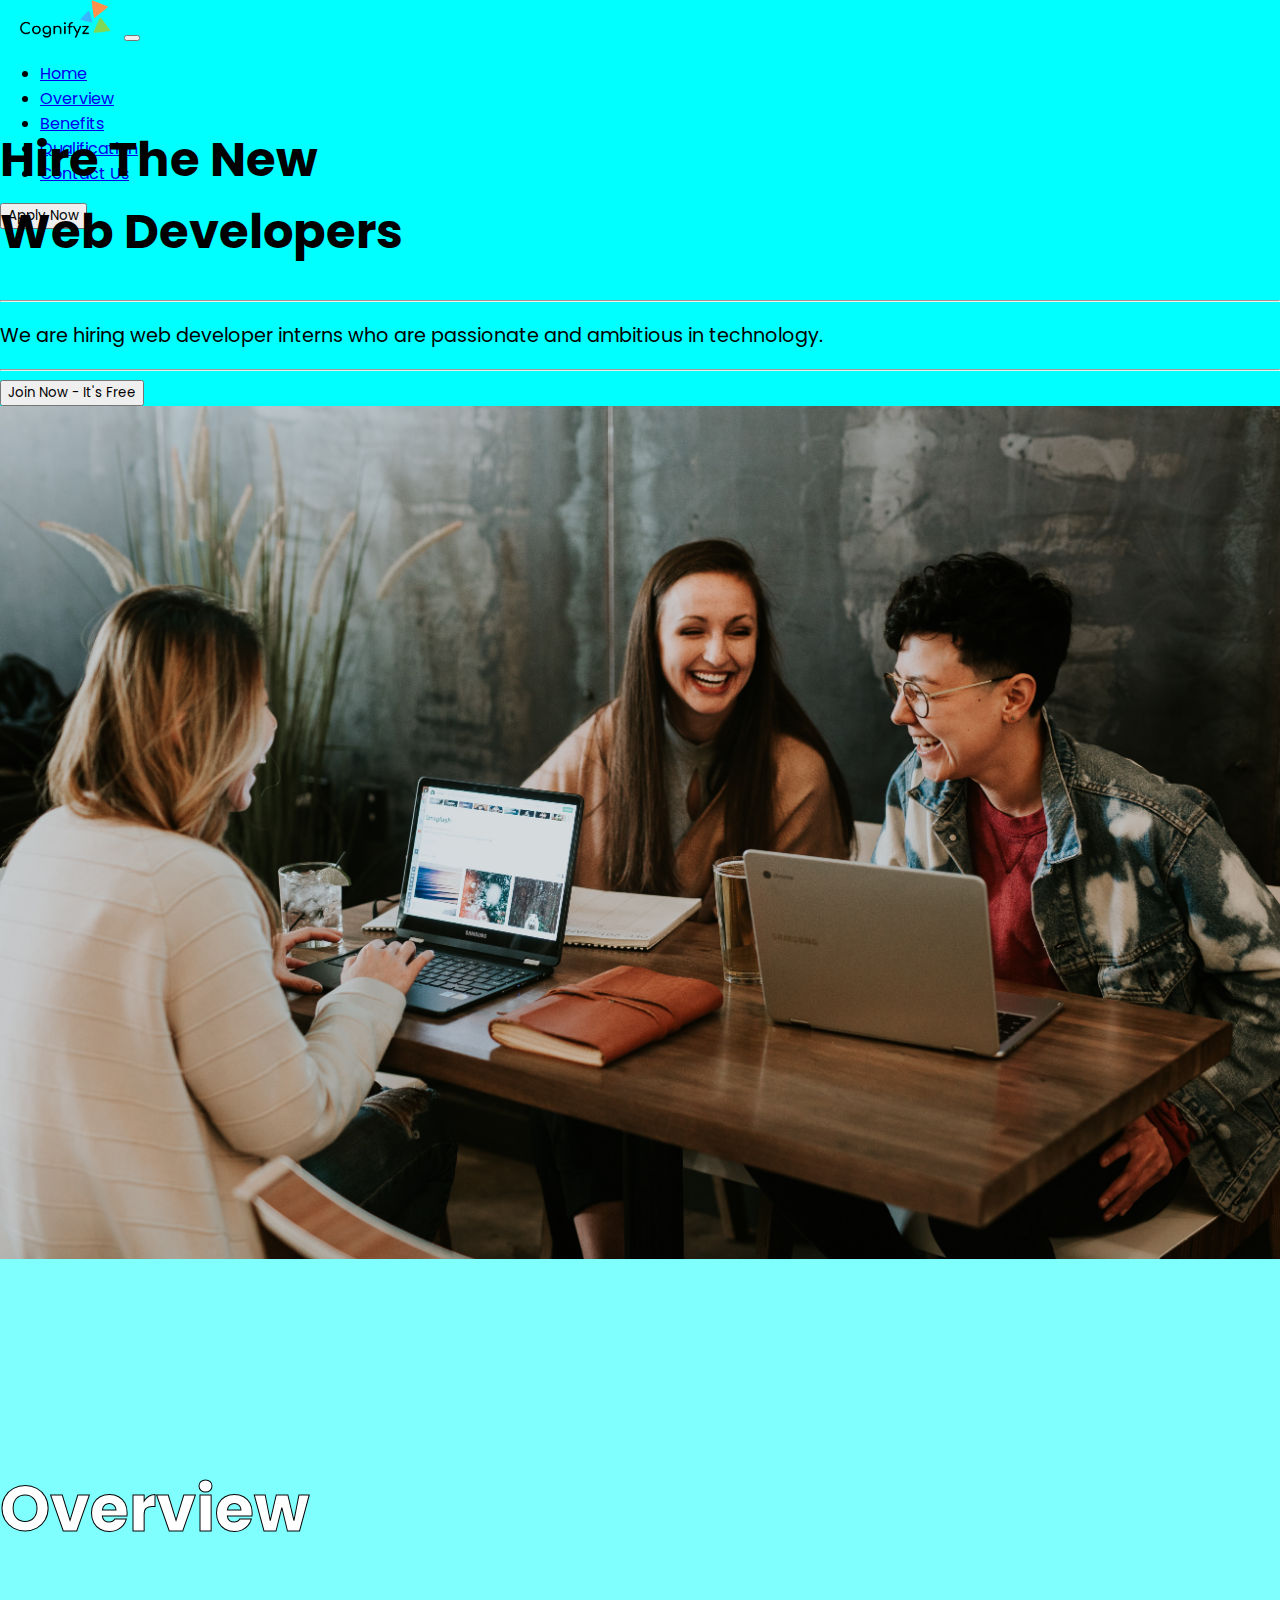
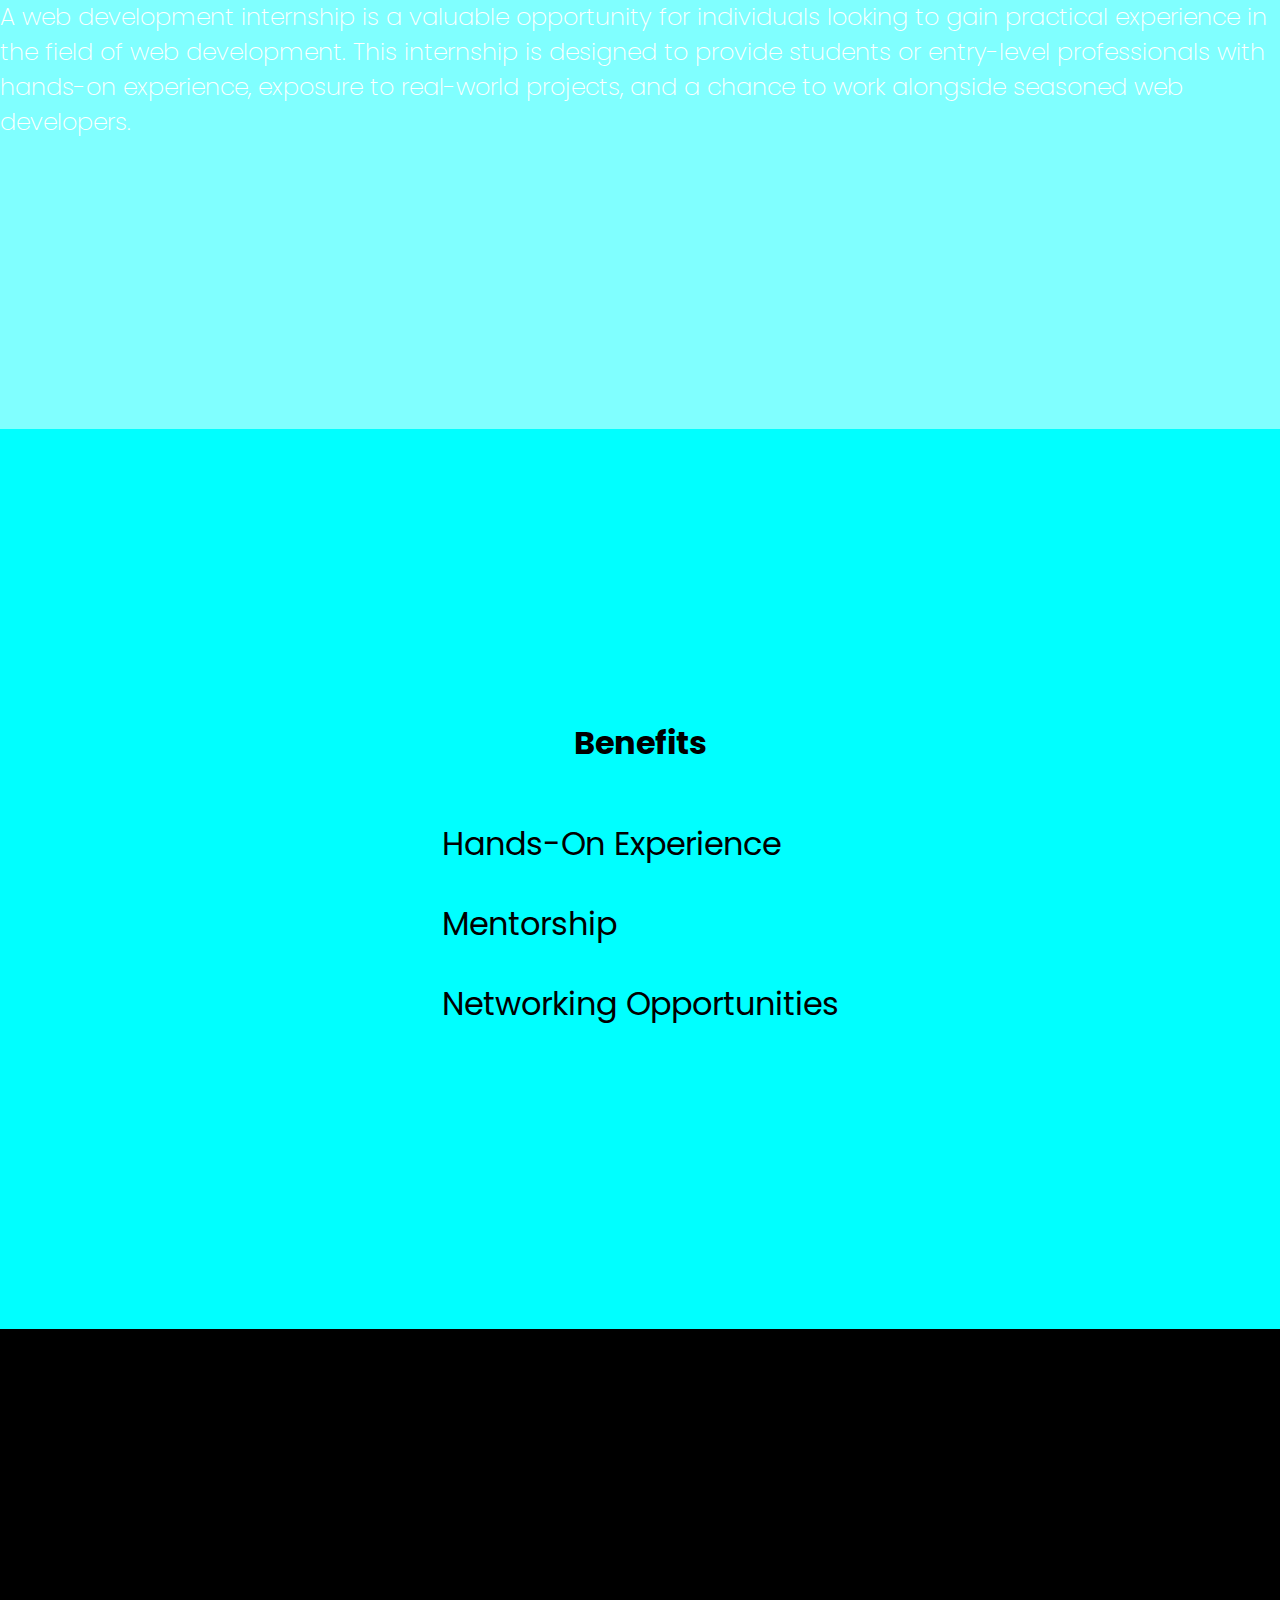
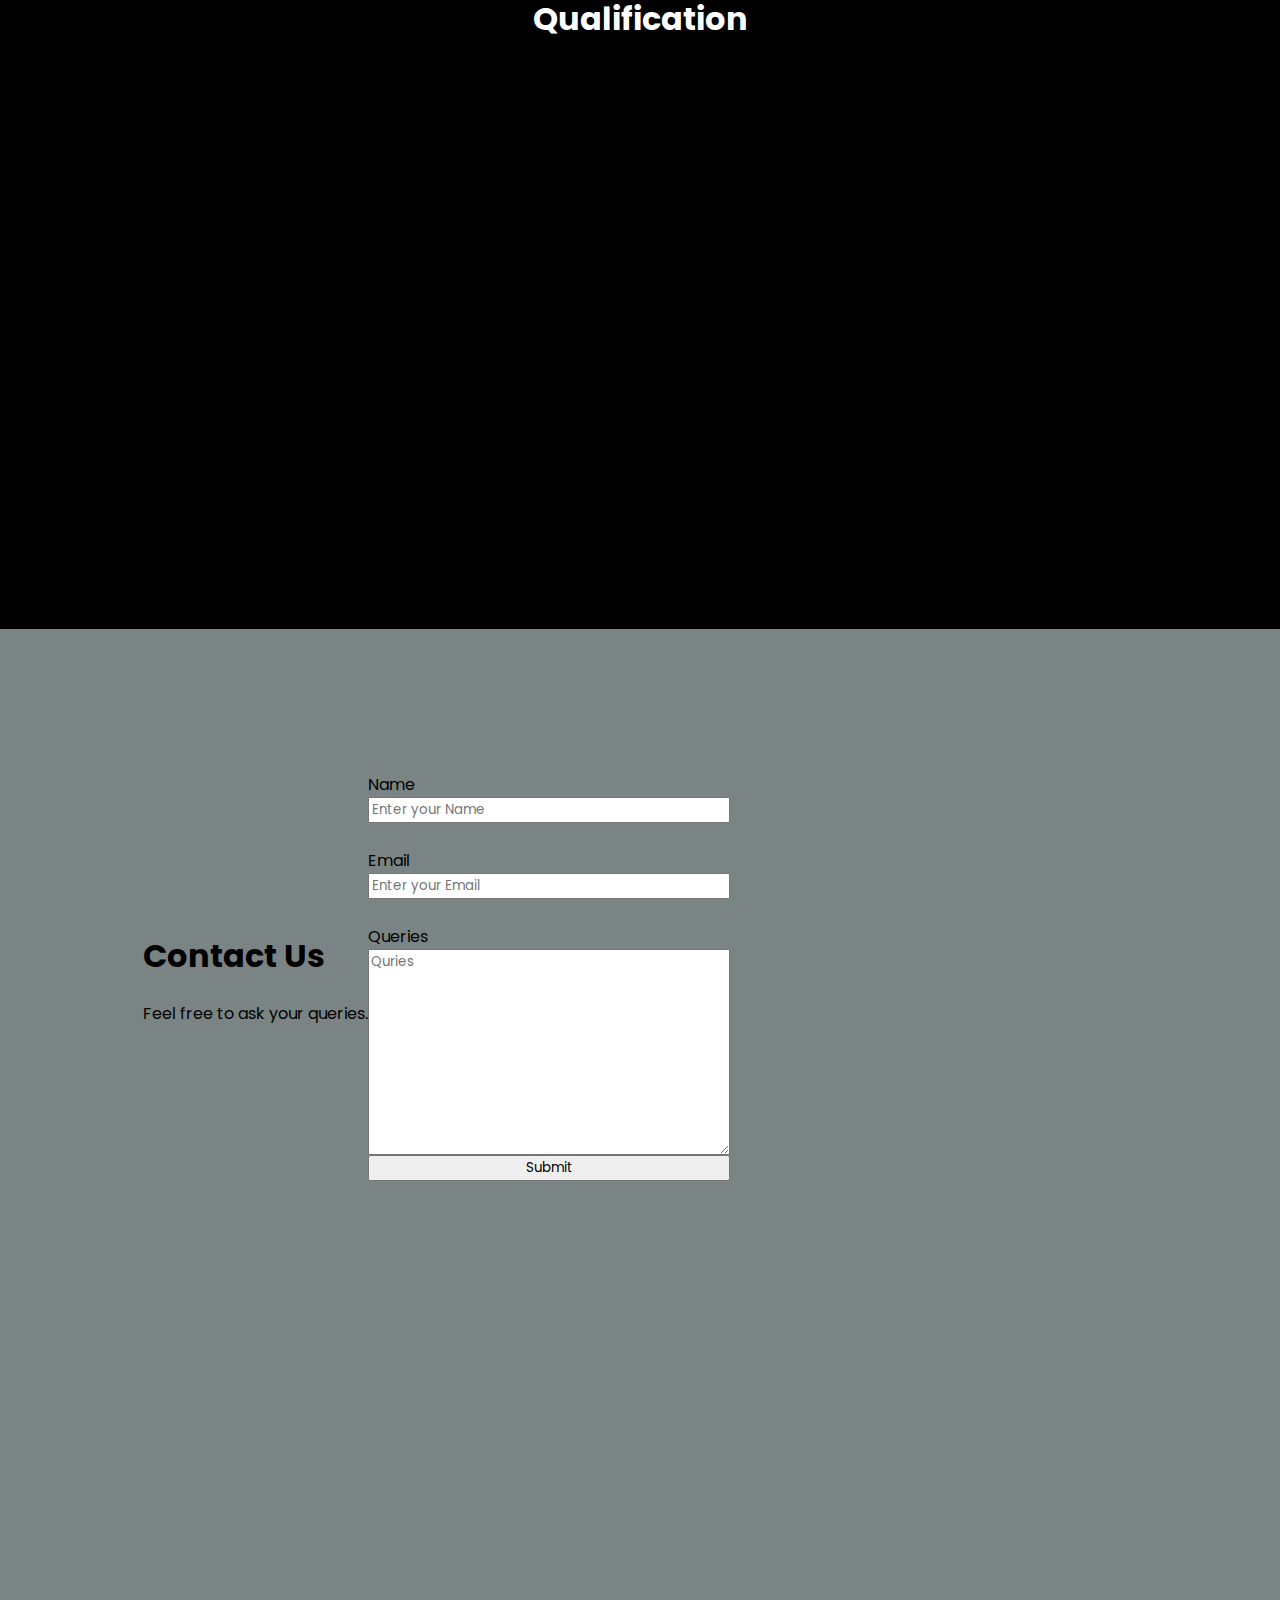
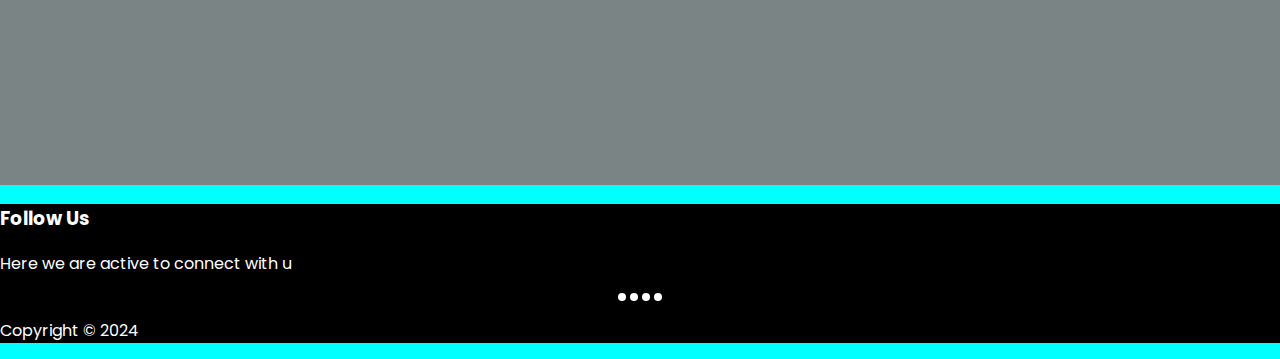
<file: Task-2/index.html>
<!DOCTYPE html>
<html lang="en">
<head>
    <meta charset="UTF-8">
    <meta name="viewport" content="width=device-width, initial-scale=1.0">
    <title>Internship</title>
    <link rel="stylesheet" href="style.css">
    <link rel="stylesheet" href="https://cdnjs.cloudflare.com/ajax/libs/font-awesome/6.4.2/css/all.min.css" integrity="sha512-z3gLpd7yknf1YoNbCzqRKc4qyor8gaKU1qmn+CShxbuBusANI9QpRohGBreCFkKxLhei6S9CQXFEbbKuqLg0DA==" crossorigin="anonymous" referrerpolicy="no-referrer" />
    <link href="https://cdn.jsdelivr.net/npm/bootstrap@5.0.2/dist/css/bootstrap.min.css" rel="stylesheet" integrity="sha384-EVSTQN3/azprG1Anm3QDgpJLIm9Nao0Yz1ztcQTwFspd3yD65VohhpuuCOmLASjC" crossorigin="anonymous">
</head>
<body>
    <header>
        <nav class="navbar sticky-top navbar-expand-lg  navbar-black bg-black ">
            <div class="container-fluid">
              <a class="navbar-brand" href="#"><img src="cognilogo.png" alt="" width="120rem"></a>
              <button class="navbar-toggler" type="button" data-bs-toggle="collapse" data-bs-target="#navbarNav" aria-controls="navbarNav" aria-expanded="false" aria-label="Toggle navigation">
                <span class="navbar-toggler-icon"></span>
              </button>
              <div class="collapse navbar-collapse" id="navbarNav">
                <ul class="navbar-nav mx-auto">
                  <li class="nav-item">
                    <a class="nav-link active" aria-current="page" href="#">Home</a>
                  </li>
                  <li class="nav-item">
                    <a class="nav-link" href="#overview">Overview</a>
                  </li>
                  <li class="nav-item">
                    <a class="nav-link" href="#Benefits">Benefits</a>
                  </li>
                  <li class="nav-item">
                    <a class="nav-link" href="#Qualification">Qualification</a>
                  </li>
                  <li class="nav-item">
                    <a class="nav-link" href="#Contact">Contact Us</a>
                  </li>
                  
                </ul>
                <button class="btn btn-primary ">Apply Now</button>
              </div>
            </div>
          </nav>
    </header>
    
    
  <main class="container" class="sec">
    <div class="row justify-content-center align-items-center my-auto">
        <div class="col-lg-6 col-md-6 col-sm-12 responsive-content text-center">
            <h1 class="Top-Title text-center">Hire The New <br>Web Developers</h1>
            <hr>
            <p class="Top-content">We are hiring web developer interns who are passionate and ambitious in technology.</p>
            <hr>
            <button class="btn btn-dark p-2">Join Now - It's Free</button>
        </div>
        <div class="col-lg-6 col-md-6 col-sm-12 responsive-content text-center py-1">
            <img src="home-img.jpg" alt="" width="100%" height="100%" class="main-img">
        </div>
    </div>
    <!-- <i class="fa-solid fa-down" style="color: #f5c000;"></i> -->

</main>

    <section id="overview" class="sec">
      
      <div class="row justify-content-between gap-2">
        <h1 class="text-center overview-title">Overview</h1>
        <div class="text-center px-5 overview-body">A web development internship is a valuable opportunity for individuals looking to gain practical experience in the field of web development. This internship is designed to provide students or entry-level professionals with hands-on experience, exposure to real-world projects, and a chance to work alongside seasoned web developers. </div>
      </div>
    </section>
    <section id="Benefits" class="sec">
      <h1 class=" text-center Benefits-title">Benefits</h1>
      <div class="row justify-content-center gap-2 mx-1">
        <div class="col text-center bg-light p-5 Benefits-content" >
          <i class="fa-solid fa-brain" style="color: #f5c000;"></i>
          <p>Hands-On Experience</p>
        </div>
        <div class="col  text-center bg-light p-5 Benefits-content">
          <i class="fa-solid fa-handshake" style="color: #f5c000;"></i>
          <p>Mentorship</p>
        </div>
        <div class="col text-center bg-light p-5 Benefits-content">
          <i class="fa-solid fa-people-group" style="color: #f5c000;"></i>
          <p>Networking Opportunities</p>
        </div>
      </div>
    </section>
    <section id="Qualification" class="sec qual">
      <h1 class=" text-center Qualification-title">Qualification</h1>
      <div class="row    Qualification-body">
        <div class="col text-center bg-light p-5  m-1 Benefits-content" >
          <i class="fa-solid fa-brain" style="color: #f5c000;"></i>
          <p >Bachelor degree <br>related to computer science</p>
        </div>
        <div class="col text-center bg-light p-5  m-1 Benefits-content">
          <i class="fa-solid fa-handshake" style="color: #f5c000;"></i>
          <p>Effective in Communication</p>
        </div>
        <div class="col text-center bg-light p-5   m-1  Benefits-content ">
          <i class="fa-solid fa-people-group" style="color: #f5c000;"></i>
          <p class="my-4">Team Work</p>
        </div>
      </div>
    </section>
    <section id="Contact " class="contact-block">
      <div class=" con ">
        <div class="col ">
          <h1>Contact Us</h1>
          <p>Feel free to ask your queries.</p>
        </div>
        <div class="bg-dark col text-light form-div">
          <form action="" class="bg-dark p-2">
            <label for="name">Name</label>
            <input type="text" name="" id="name" placeholder="Enter your Name"><br>
            <label for="Email">Email</label>
            <input type="Email" name="" id="Email" placeholder="Enter your Email"><br>
            <label for="queries">Queries</label>
            <textarea name="queries" id="" cols="30" rows="10"  placeholder="Quries"></textarea>
            <button class="btn btn-light text-center m-2">Submit</button>
          </form>
        </div>
      </div>
    </section>
    <footer class="py-5 text-center ">
      
      
      <h3>Follow Us</h3>
      <p>Here we are active to connect with u</p>
      <div class=" follow-icon">
        <div class="coli">
          <i class="fa-brands fa-square-instagram fa-2xl" style="color: #f00f5e; width: 3rem;"></i>
        </div>
        <div class="coli">
          <i class="fa-brands fa-whatsapp fa-2xl" style="color: #0ff047; width: 3rem;"></i>
        </div>
        <div class="coli">
          <i class="fa-brands fa-facebook fa-2xl" style="color: #250ff0; width: 3rem;"></i>
        </div>
        <div class="coli">
          <i class="fa-brands fa-linkedin fa-2xl" style="color: #250ff0;width: 3rem;"></i>
        </div>
      </div>
      <p class="pt-5">Copyright &#169 2024</p>
    </footer>
    
    <script src="https://cdn.jsdelivr.net/npm/bootstrap@5.0.2/dist/js/bootstrap.bundle.min.js" integrity="sha384-MrcW6ZMFYlzcLA8Nl+NtUVF0sA7MsXsP1UyJoMp4YLEuNSfAP+JcXn/tWtIaxVXM" crossorigin="anonymous"></script>
</body>
</html>
</file>
<file: Task-2/style.css>
@import url('https://fonts.googleapis.com/css2?family=Poppins:ital,wght@0,100;0,200;0,300;0,400;0,500;0,600;0,700;0,800;0,900;1,100;1,200;1,300;1,400;1,500;1,600;1,700;1,800;1,900&family=Work+Sans:ital,wght@0,100;0,200;0,500;0,700;1,700&display=swap');
*{
    font-family: 'Poppins';
    
}
body{
    padding: 0;
    margin: 0;
    overflow-x: hidden;
    background-color:aqua;
}
.Top-Title{
    
    font-size: 3rem;
    font-weight:700;
    color:#000;

}

/* main,section{
    width: 100%;
    height: 100vh;
    
    justify-content: center;
    align-items: center;
} */
main,.sec{
   
    justify-content: center;
    align-items: center;
    display: flex;
    flex-direction: column;
}
section,main{
    width: 100%;
    height: 100vh;
}
.con{
    display: flex;
    align-items: center;
    padding: 15px;
    
   
}
.con>h1{
    color: #fc0303c7;
}
#overview{
    background-image: url(overview.jpg);
    background-position: center;
    background-attachment: fixed;
    background-color: rgba(255, 255, 255, 0.5); 
    
    
}
.form-div{
    border-radius: 10px;
}
.overview-title{
    font-size: 4rem;
    color: #fff;
    font-weight: 700;
    -webkit-text-fill-color: white;
    -webkit-text-stroke-width: 1px;
    -webkit-text-stroke-color: black;
    font-family: 'Poppins';
    
}
.overview-body{
    font-size: 1.5rem;
    color: #fff;
    font-weight: 200;
    font-family: 'Poppins';
}
.Top-content{
    font-size: 1.2rem;
}
.Benefits-content{
    border-radius: 10px;
   
    
}
.Benefits-content p,.Benefits-content i{
    font-size: 2rem;
}
.qual{
    background-color: #000;
    
}
.qual>h1{
    color: #fff;
}
.qual>p{
    color: #000;
}
.Qualification-body{
    width: 100%;
}
.contact-block{
    background-image: url(office.jpg) ;
    background-position: center;
    background-attachment: fixed;
    color: #000000;
    background-color: rgba(245, 9, 9, 0.5); 
    padding: 10%;

}
form{
    display: flex;
    flex-direction: column;
    border-radius: 30px;
}
footer{
    background-color: #000;
    color: #fff;
}
.follow-icon{
   
    width: 100%;
    display: flex;
    justify-content: center;
    align-items: center;
    


}
.coli{
    background-color: #fff;
    border-radius: 5px;
    text-align: center;
    margin: 1px 2px;
    padding: 4px 4px;
}
@media screen and (max-width:900px) {
    .Top-Title{
    
        font-size: 1.5rem;
        
    
    }
    .Top-content{
        font-size: 0.8rem;
    }
    .overview-title{
        font-size: 2rem;
        color: #fff;
        font-weight: 700;
        -webkit-text-fill-color: white;
        -webkit-text-stroke-width: 1px;
        -webkit-text-stroke-color: black;
        font-family: 'Poppins';
        
    }
    .overview-body{
        font-size: 0.8rem;
        color: #fff;
        font-weight: 200;
        font-family: 'Poppins';
    }
    .Benefits-title{
        font-size: 1.5rem;
    }
    .Benefits-content p,.Benefits-content i{
        font-size: 1rem;
    }
    .main-img{
        width: 80%;
        height: 80%;
    }
    
    .Qualification-title{
        font-size: 1rem;
    }
}
</file>
